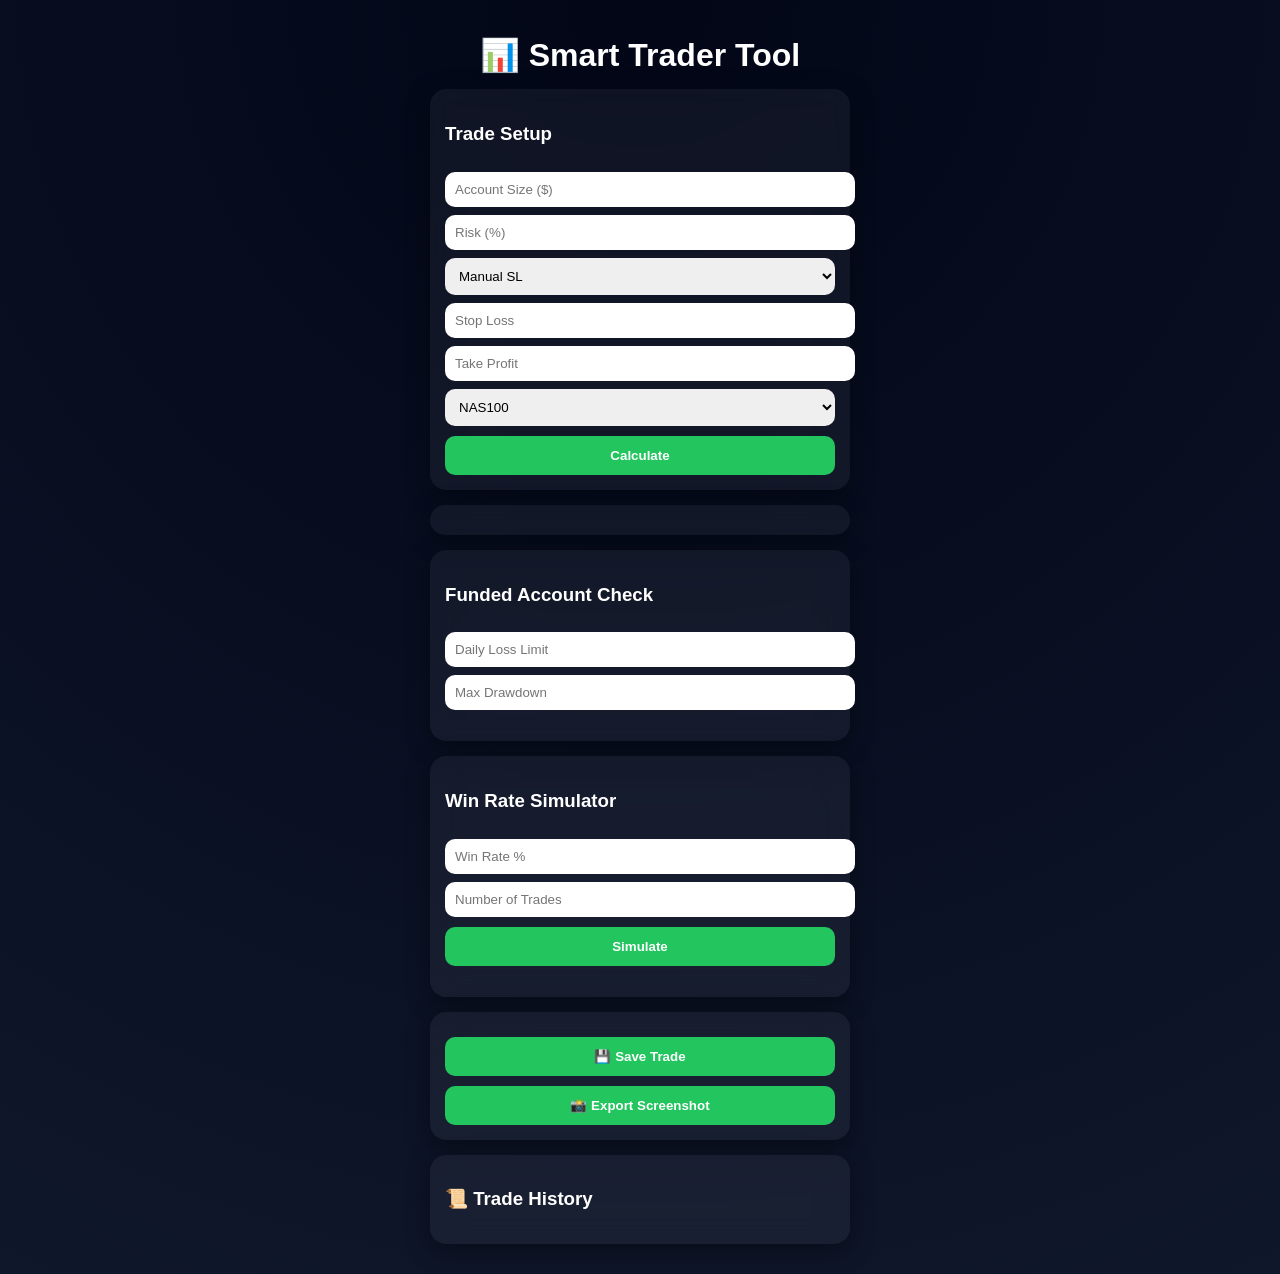
<file: index.html>
<!DOCTYPE html>
<html lang="en">

  <head>
    <meta charset="UTF-8">
    <title>LOT SIZE CALCULATOR</title>
    <link rel="stylesheet" href="./style.css">

  </head>
    
  <body>
  <!DOCTYPE html>
<html lang="en">
<head>
  <meta charset="UTF-8">
  <title>Smart Lot Size Calculator</title>
  <link rel="stylesheet" href="style.css">
  <script src="https://html2canvas.hertzen.com/dist/html2canvas.min.js"></script>
</head>

<body>
<div class="app" id="app">

  <h1>📊 Smart Trader Tool</h1>

  <!-- INPUTS -->
  <div class="card">
    <h3>Trade Setup</h3>

    <input type="number" id="account" placeholder="Account Size ($)">
    <input type="number" id="risk" placeholder="Risk (%)">

    <select id="mode" onchange="toggleMode()">
      <option value="manual">Manual SL</option>
      <option value="price">Entry + SL Price</option>
    </select>

    <div id="manualSL">
      <input type="number" id="sl" placeholder="Stop Loss">
    </div>

    <div id="priceSL" style="display:none;">
      <input type="number" id="entry" placeholder="Entry Price">
      <input type="number" id="slprice" placeholder="Stop Loss Price">
    </div>

    <input type="number" id="tp" placeholder="Take Profit">

    <select id="pair">
      <option value="1">NAS100</option>
      <option value="1">US30</option>
      <option value="10">XAUUSD</option>
      <option value="10">EURUSD</option>
      <option value="9">USDJPY</option>
      <option value="1">BTCUSD</option>
    </select>

    <button onclick="calculate()">Calculate</button>
  </div>

  <!-- OUTPUT -->
  <div class="card" id="summaryBox"></div>

  <!-- FUNDED -->
  <div class="card">
    <h3>Funded Account Check</h3>
    <input type="number" id="dailyLoss" placeholder="Daily Loss Limit">
    <input type="number" id="maxDD" placeholder="Max Drawdown">
    <p id="fundedWarning"></p>
  </div>

  <!-- SIMULATOR -->
  <div class="card">
    <h3>Win Rate Simulator</h3>
    <input type="number" id="winrate" placeholder="Win Rate %">
    <input type="number" id="trades" placeholder="Number of Trades">
    <button onclick="simulate()">Simulate</button>
    <p id="simulationResult"></p>
  </div>

  <!-- ACTIONS -->
  <div class="card">
    <button onclick="saveTrade()">💾 Save Trade</button>
    <button onclick="downloadImage()">📸 Export Screenshot</button>
  </div>

  <!-- HISTORY -->
  <div class="card">
    <h3>📜 Trade History</h3>
    <div id="history"></div>
  </div>

</div>

<script src="script.js"></script>
</body>
</html>
    <script  src="./script.js"></script>

  </body>
  
</html>
</file>
<file: style.css>
body {
  margin: 0;
  font-family: Arial;
  background: radial-gradient(circle at top, #020617, #0f172a);
  color: white;
  display: flex;
  justify-content: center;
}

.app {
  width: 100%;
  max-width: 420px;
  padding: 15px;
}

h1 {
  text-align: center;
  margin-bottom: 15px;
}

.card {
  background: rgba(255,255,255,0.05);
  backdrop-filter: blur(14px);
  border-radius: 16px;
  padding: 15px;
  margin-bottom: 15px;
  box-shadow: 0 6px 25px rgba(0,0,0,0.4);
}

input, select {
  width: 100%;
  padding: 10px;
  margin-top: 8px;
  border-radius: 10px;
  border: none;
}

button {
  width: 100%;
  padding: 12px;
  margin-top: 10px;
  border-radius: 10px;
  border: none;
  background: #22c55e;
  color: white;
  font-weight: bold;
  cursor: pointer;
}

#summaryBox {
  font-size: 14px;
  line-height: 1.6;
}

.warning {
  color: #f87171;
}
</file>
